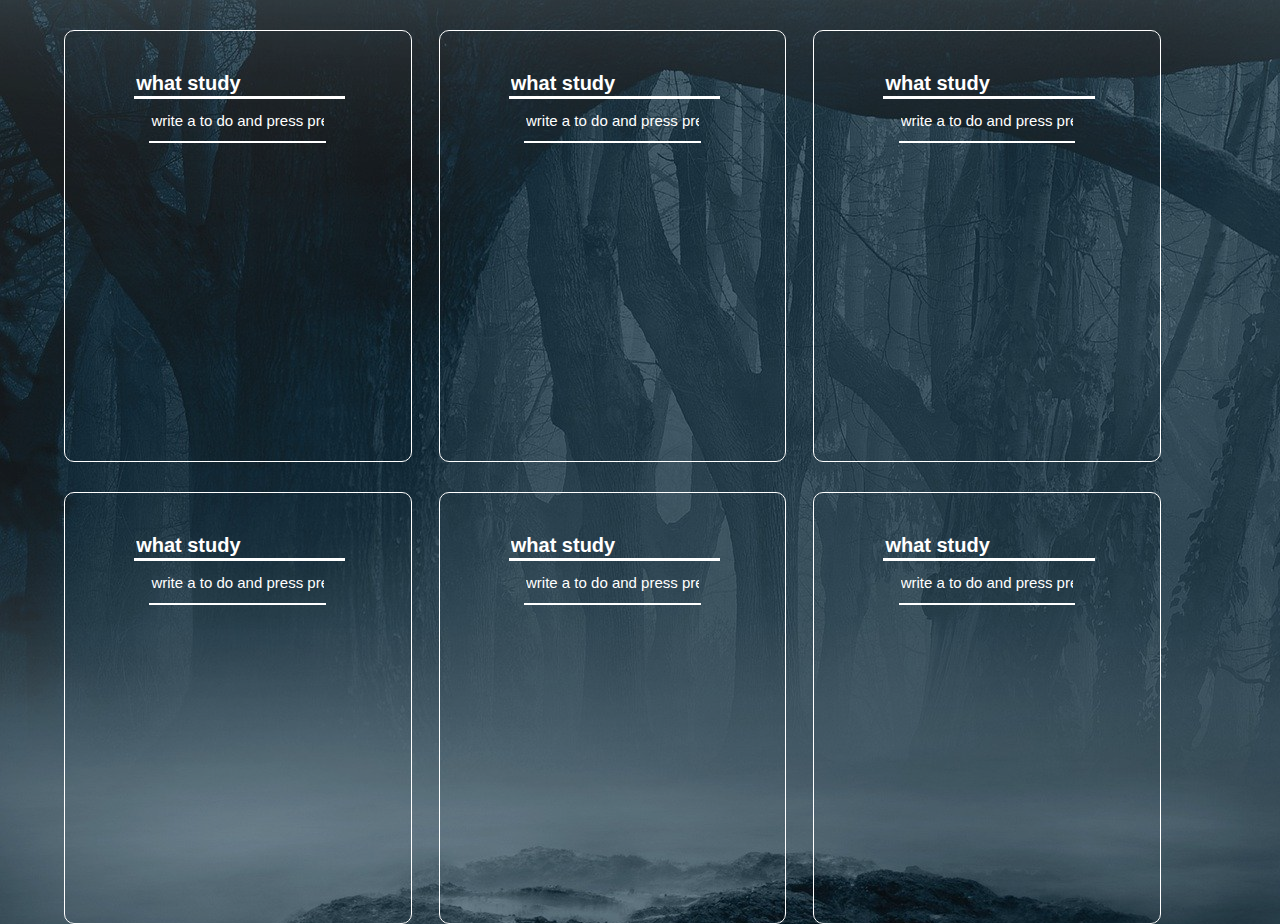
<file: applyMomemto/index.html>
<!DOCTYPE html>
<html lang="en">
<head>
    <meta charset="UTF-8">
    <meta http-equiv="X-UA-Compatible" content="IE=edge">
    <meta name="viewport" content="width=device-width, initial-scale=1.0">
    <link rel="stylesheet" href="style.css">
    <title>Document</title>
</head>
<body>
    <div id="container">
        <div class="section">
            <form id="study1">
                <input required maxlength="15" type="text" placeholder="what study"/>
            </form>

            <h2 id = "stName1" class="hidden"></h2>

            <form id = "todo-form1">
                <input type="Text" placeholder="write a to do and press press enter"/>
            </form>
        
            <ul id="todo-list1">
        
            </ul>
            
        </div>

        


        <div class="section">
            <form id="study2">
                <input required maxlength="15" type="text" placeholder="what study"/>
            </form>

            <h2 id = "stName2" class="hidden"></h2>

            <form id = "todo-form2">
                <input type="Text" placeholder="write a to do and press press endter"/>
            </form>
        
            <ul id="todo-list2">
        
            </ul>
        </div>

        



        <div class="section">
            <form id="study3">
                <input required maxlength="15" type="text" placeholder="what study"/>
            </form>

            <h2 id = "stName3" class="hidden"></h2>

            <form id = "todo-form3">
                <input type="Text" placeholder="write a to do and press press endter"/>
            </form>
        
            <ul id="todo-list3">
        
            </ul>
        </div>

        


        <div class="section">
            <form id="study4">
                <input required maxlength="15" type="text" placeholder="what study"/>
            </form>

            <h2 id = "stName4" class="hidden"></h2>
            <form id = "todo-form4">
                <input type="Text" placeholder="write a to do and press press endter"/>
            </form>
        
            <ul id="todo-list4">
        
            </ul>
        </div>

        

        <div class="section">
            <form id="study5">
                <input required maxlength="15" type="text" placeholder="what study"/>
            </form>

            <h2 id = "stName5" class="hidden"></h2>
            
            <form id = "todo-form5">
                <input type="Text" placeholder="write a to do and press press endter"/>
            </form>

            <ul id="todo-list5">

            </ul>
        </div>


        <div class="section">
            <form id="study6">
                <input required maxlength="15" type="text" placeholder="what study"/>
            </form>

            <h2 id = "stName6" class="hidden"></h2>

            <form id = "todo-form6">
                <input type="Text" placeholder="write a to do and press press endter"/>
            </form>
        
            <ul id="todo-list6">
        
            </ul>
        </div>

    </div>

    



    <script src="js/studyName.js"></script>
    <script src="js/todo.js"></script>
    <script src="js/background.js"></script>
</body>
</html>
</file>
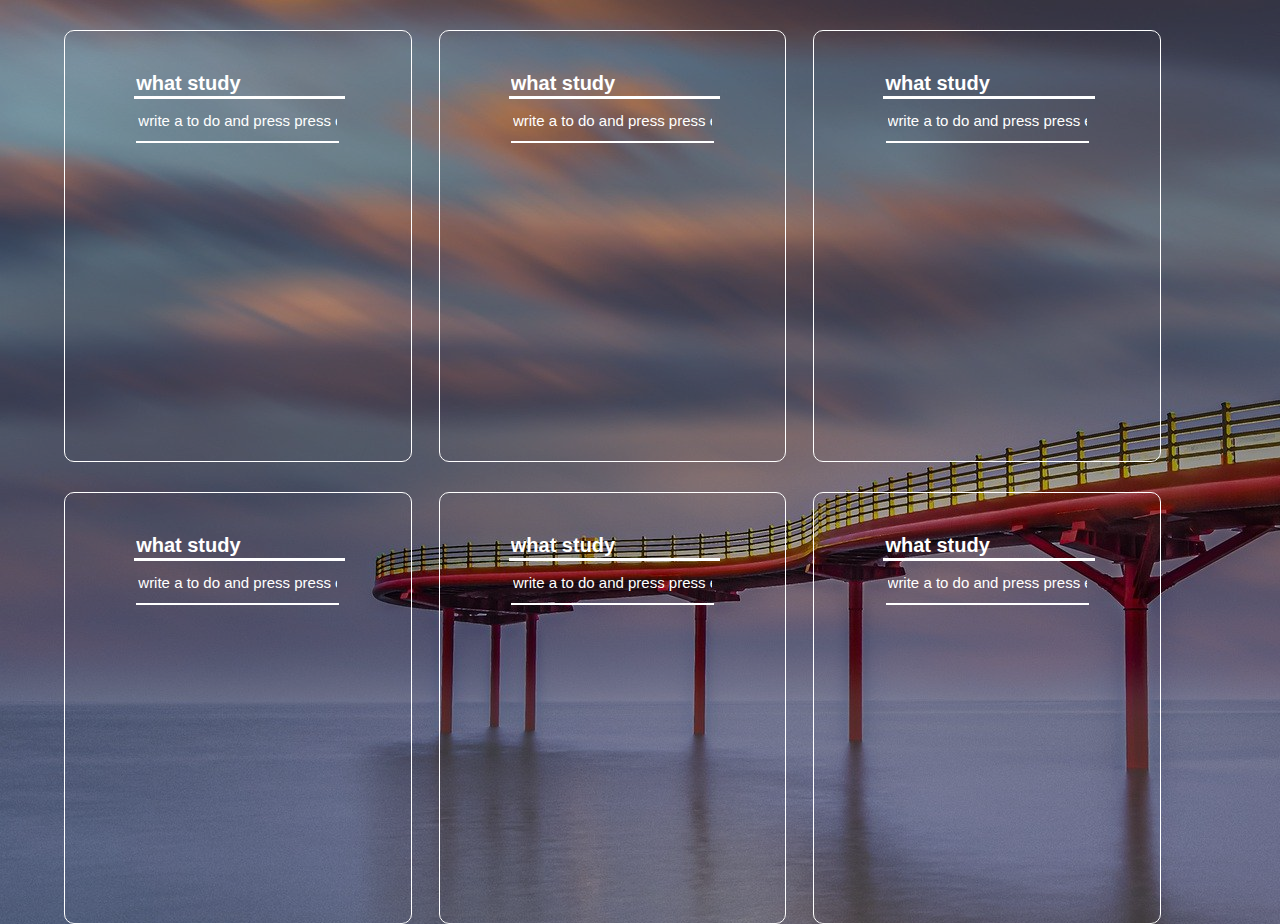
<file: js_test/public/index.html>
<!DOCTYPE html>
<html lang="en">
<head>
    <meta charset="UTF-8">
    <meta http-equiv="X-UA-Compatible" content="IE=edge">
    <meta name="viewport" content="width=device-width, initial-scale=1.0">
    <link rel="stylesheet" href="style.css">
    <title>Document</title>
</head>
<body>
    <div id="container">
        <div class="section">
            <form id="study1">
                <input required maxlength="15" type="text" placeholder="what study"/>
            </form>

            <h2 id = "stName1" class="hidden"></h2>

            <form id = "todo-form1">
                <input type="Text" placeholder="write a to do and press press endter"/>
            </form>
        
            <ul id="todo-list1">
        
            </ul>
            
        </div>

        


        <div class="section">
            <form id="study2">
                <input required maxlength="15" type="text" placeholder="what study"/>
            </form>

            <h2 id = "stName2" class="hidden"></h2>

            <form id = "todo-form2">
                <input type="Text" placeholder="write a to do and press press endter"/>
            </form>
        
            <ul id="todo-list2">
        
            </ul>
        </div>

        



        <div class="section">
            <form id="study3">
                <input required maxlength="15" type="text" placeholder="what study"/>
            </form>

            <h2 id = "stName3" class="hidden"></h2>

            <form id = "todo-form3">
                <input type="Text" placeholder="write a to do and press press endter"/>
            </form>
        
            <ul id="todo-list3">
        
            </ul>
        </div>

        


        <div class="section">
            <form id="study4">
                <input required maxlength="15" type="text" placeholder="what study"/>
            </form>

            <h2 id = "stName4" class="hidden"></h2>
            <form id = "todo-form4">
                <input type="Text" placeholder="write a to do and press press endter"/>
            </form>
        
            <ul id="todo-list4">
        
            </ul>
        </div>

        

        <div class="section">
            <form id="study5">
                <input required maxlength="15" type="text" placeholder="what study"/>
            </form>

            <h2 id = "stName5" class="hidden"></h2>
            
            <form id = "todo-form5">
                <input type="Text" placeholder="write a to do and press press endter"/>
            </form>

            <ul id="todo-list5">

            </ul>
        </div>


        <div class="section">
            <form id="study6">
                <input required maxlength="15" type="text" placeholder="what study"/>
            </form>

            <h2 id = "stName6" class="hidden"></h2>

            <form id = "todo-form6">
                <input type="Text" placeholder="write a to do and press press endter"/>
            </form>
        
            <ul id="todo-list6">
        
            </ul>
        </div>

    </div>

    



    <script src="js/studyName.js"></script>
    <script src="js/todo.js"></script>
    <script src="js/background.js"></script>
</body>
</html>
</file>
<file: applyMomemto/style.css>
html, body, div, span, applet, object, iframe,
h1, h2, h3, h4, h5, h6, p, blockquote, pre,
a, abbr, acronym, address, big, cite, code,
del, dfn, em, img, ins, kbd, q, s, samp,
small, strike, strong, sub, sup, tt, var,
b, u, i, center,
dl, dt, dd, ol, ul, li,
fieldset, form, label, legend,
table, caption, tbody, tfoot, thead, tr, th, td,
article, aside, canvas, details, embed, 
figure, figcaption, footer, header, hgroup, 
menu, nav, output, ruby, section, summary,
time, mark, audio, video {
	margin: 0 auto;
	padding: 0;
	border: 0;
	font-size: 100%;
	font: inherit;
	vertical-align: baseline;
}
/* HTML5 display-role reset for older browsers */
article, aside, details, figcaption, figure, 
footer, header, hgroup, menu, nav, section {
	display: block;
}
body {
	line-height: 1;
}
ol, ul {
	list-style: none;
}
blockquote, q {
	quotes: none;
}
blockquote:before, blockquote:after,
q:before, q:after {
	content: '';
	content: none;
}
table {
	border-collapse: collapse;
	border-spacing: 0;
}

.hidden{
    display: none;
}
#container{
	width: 90%;
	height: 100vh;
}
.section{
	text-align: center;
	margin-top: 30px;
	margin-right: 2%;
    width: 30%;
    display: inline-block;
	height: 430px;
	border: solid 1px #ffffff;
	border-radius: 10px;
}
#study1 , #study2 , #study3 , #study4  , #study5 , #study6{
	width: 60%;
	
}

#study1 input, #study2 input, #study3 input, #study4 input , #study5 input, #study6 input{
	margin-top: 40px;
	border: none;
    background: transparent;
    border-bottom:  3px solid #ffffff;
    font-weight: bold;
	width: 100%;
	font-size: 20px;
}

#study1 input:focus, #study2 input:focus, #study3 input:focus, #study4 input:focus , #study5 input:focus, #study6 input:focus,
#todo-form1 input:focus, #todo-form2 input:focus,#todo-form3 input:focus,#todo-form4 input:focus,#todo-form5 input:focus,#todo-form6 input:focus{
	outline: none;
	color: #ffffff;
}

#study1 input::placeholder, #study2 input::placeholder, #study3 input::placeholder, #study4 input::placeholder , #study5 input::placeholder, #study6 input::placeholder{
	color: #ffffff;
    font-size: 20px;
}

h2{
	margin-top: 47px;
	font-weight: bold;
	color: #ffffff;
	font-size: 20px;
	cursor: pointer;
}

#todo-form1 input, #todo-form2 input,#todo-form3 input,#todo-form4 input,#todo-form5 input,#todo-form6 input{
	width: 50%;
	border: none;
    background: transparent;
    border-bottom:  2px solid #ffffff;
    color: #ffffff;
    height: 40px;
    font-size: 15px;
}

#todo-form1 input::placeholder, #todo-form2 input::placeholder,#todo-form3 input::placeholder,#todo-form4 input::placeholder,#todo-form5 input::placeholder,#todo-form6 input::placeholder{
	color: #ffffff;
    font-size: 15px;
}

ul{
	color: #ffffff;
    width: 80%;
    font-size: 15px;
	overflow-y: scroll;
	margin-top: 15px;
	height: 280px;
}
ul li{
	margin-top: 5px;
}

ul::-webkit-scrollbar{
    width: 5px;
}
ul::-webkit-scrollbar-thumb {
    background-color: rgb(255, 255, 255); /*스크롤바의 색상*/
}

ul li button{
	border: 0;
    outline: 0;
    background: transparent;
    color: #ffffff;
    font-size: 15px;
	float: right;
}

@media(max-width: 1200px){
	.section{
		width: 47%;
		margin-right: 0;
		margin-left: 2%;
	}
}

@media(max-width: 768px){
	.section{
		width: 100%;
	}
}

@media(max-width: 520px){
	.section{
		width: 100%;
	}

	ul li{
		margin-top: 10px;
	}
	
}
</file>
<file: js_test/public/style.css>
html, body, div, span, applet, object, iframe,
h1, h2, h3, h4, h5, h6, p, blockquote, pre,
a, abbr, acronym, address, big, cite, code,
del, dfn, em, img, ins, kbd, q, s, samp,
small, strike, strong, sub, sup, tt, var,
b, u, i, center,
dl, dt, dd, ol, ul, li,
fieldset, form, label, legend,
table, caption, tbody, tfoot, thead, tr, th, td,
article, aside, canvas, details, embed, 
figure, figcaption, footer, header, hgroup, 
menu, nav, output, ruby, section, summary,
time, mark, audio, video {
	margin: 0 auto;
	padding: 0;
	border: 0;
	font-size: 100%;
	font: inherit;
	vertical-align: baseline;
}
/* HTML5 display-role reset for older browsers */
article, aside, details, figcaption, figure, 
footer, header, hgroup, menu, nav, section {
	display: block;
}
body {
	line-height: 1;
}
ol, ul {
	list-style: none;
}
blockquote, q {
	quotes: none;
}
blockquote:before, blockquote:after,
q:before, q:after {
	content: '';
	content: none;
}
table {
	border-collapse: collapse;
	border-spacing: 0;
}

.hidden{
    display: none;
}
#container{
	width: 90%;
	height: 100vh;
}
.section{
	text-align: center;
	margin-top: 30px;
	margin-right: 2%;
    width: 30%;
    display: inline-block;
	height: 430px;
	border: solid 1px #ffffff;
	border-radius: 10px;
}
#study1 , #study2 , #study3 , #study4  , #study5 , #study6{
	width: 60%;
	
}

#study1 input, #study2 input, #study3 input, #study4 input , #study5 input, #study6 input{
	margin-top: 40px;
	border: none;
    background: transparent;
    border-bottom:  3px solid #ffffff;
    font-weight: bold;
	width: 100%;
	font-size: 20px;
}

#study1 input:focus, #study2 input:focus, #study3 input:focus, #study4 input:focus , #study5 input:focus, #study6 input:focus,
#todo-form1 input:focus, #todo-form2 input:focus,#todo-form3 input:focus,#todo-form4 input:focus,#todo-form5 input:focus,#todo-form6 input:focus{
	outline: none;
	color: #ffffff;
}

#study1 input::placeholder, #study2 input::placeholder, #study3 input::placeholder, #study4 input::placeholder , #study5 input::placeholder, #study6 input::placeholder{
	color: #ffffff;
    font-size: 20px;
}

h2{
	margin-top: 47px;
	font-weight: bold;
	color: #ffffff;
	font-size: 20px;
}

#todo-form1 input, #todo-form2 input,#todo-form3 input,#todo-form4 input,#todo-form5 input,#todo-form6 input{
	border: none;
    background: transparent;
    border-bottom:  2px solid #ffffff;
    color: #ffffff;
    height: 40px;
    font-size: 15px;
}

#todo-form1 input::placeholder, #todo-form2 input::placeholder,#todo-form3 input::placeholder,#todo-form4 input::placeholder,#todo-form5 input::placeholder,#todo-form6 input::placeholder{
	color: #ffffff;
    font-size: 15px;
}

ul{
	color: #ffffff;
    width: 80%;
    font-size: 15px;
	overflow-y: scroll;
	margin-top: 15px;
	height: 280px;
}
ul li{
	margin-top: 5px;
}

ul::-webkit-scrollbar{
    width: 5px;
}
ul::-webkit-scrollbar-thumb {
    background-color: rgb(255, 255, 255); /*스크롤바의 색상*/
}

ul li button{
	border: 0;
    outline: 0;
    background: transparent;
    color: #ffffff;
    font-size: 15px;
	float: right;
}
</file>
